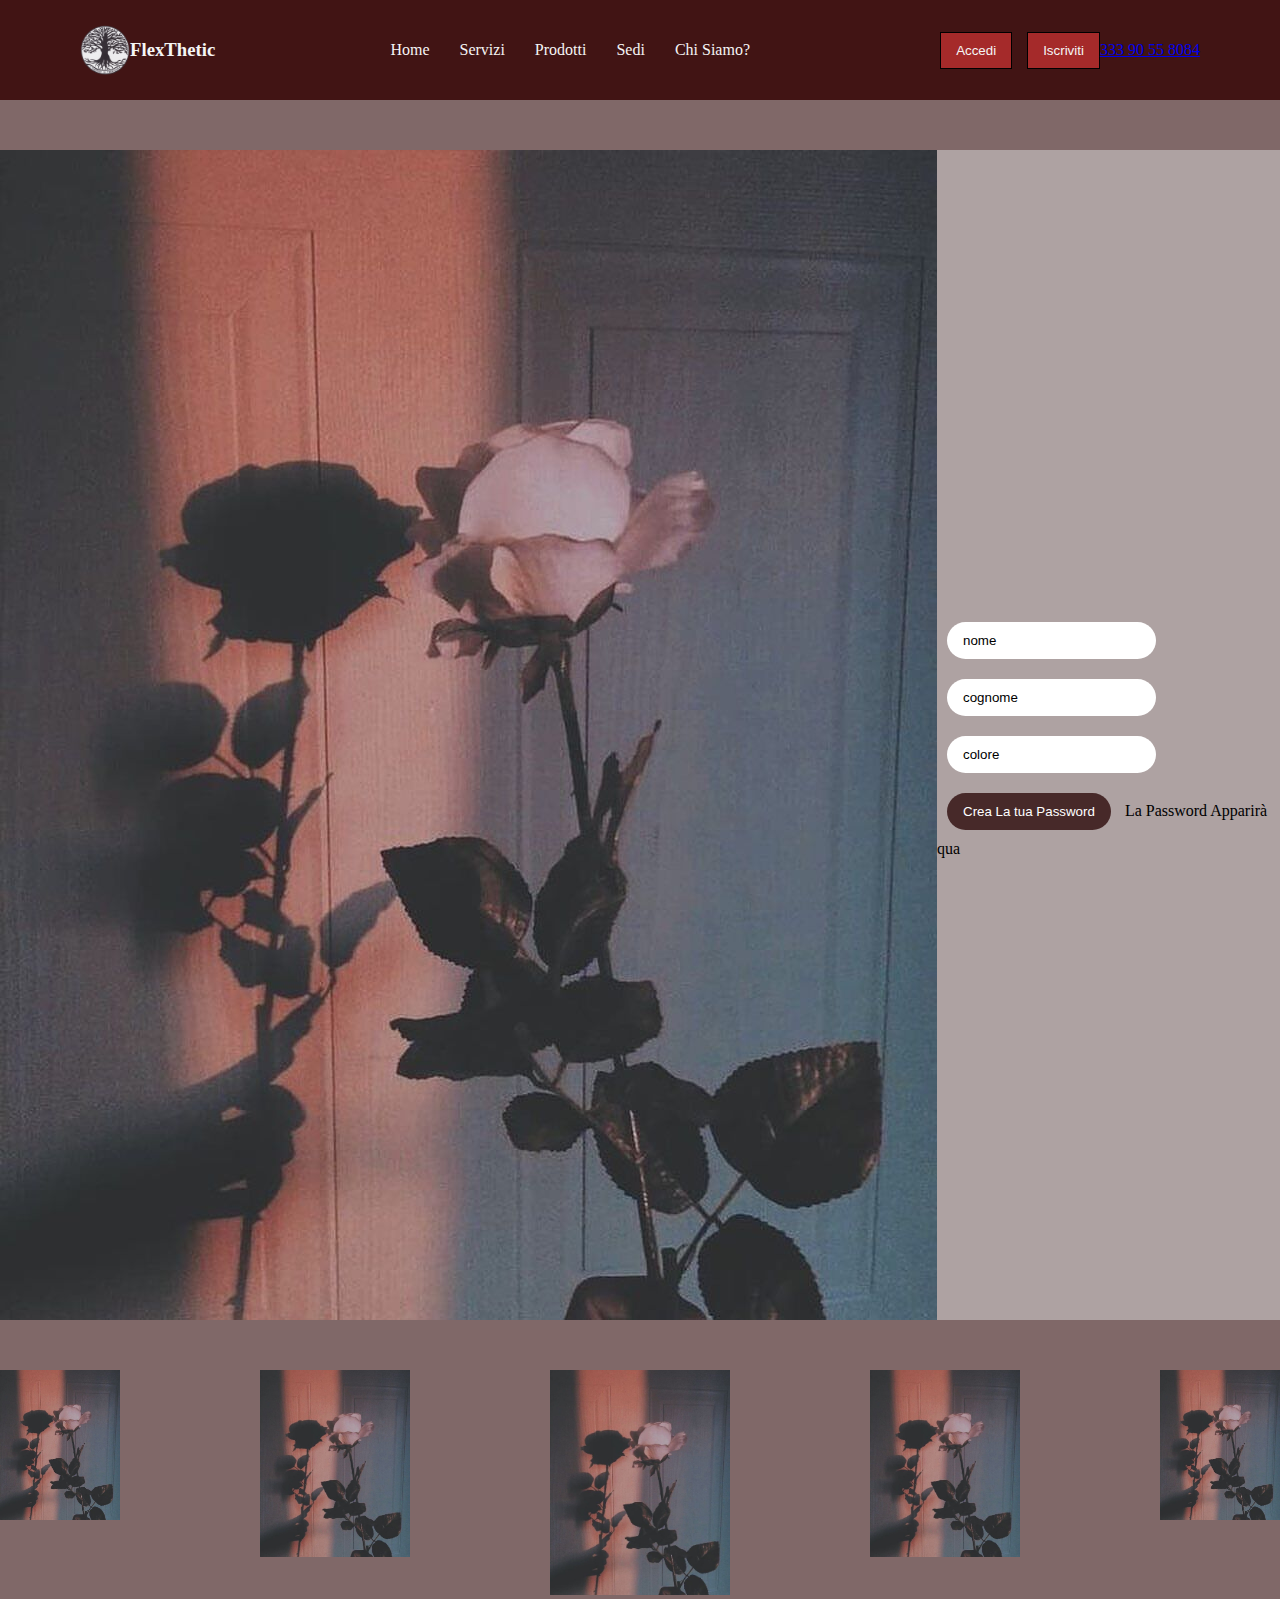
<file: bonus/index-bonus.html>
<!DOCTYPE html>
<html lang="en">
<head>
    <meta charset="UTF-8">
    <meta http-equiv="X-UA-Compatible" content="IE=edge">
    <meta name="viewport" content="width=device-width, initial-scale=1.0">
    <title>Flex</title>
    <link href="https://cdn.jsdelivr.net/npm/bootstrap@5.0.1/dist/css/bootstrap.min.css" rel="stylesheet" integrity="sha384-+0n0xVW2eSR5OomGNYDnhzAbDsOXxcvSN1TPprVMTNDbiYZCxYbOOl7+AMvyTG2x" crossorigin="anonymous">
    <link rel="stylesheet" href="./css/stile.css">
    <link rel="stylesheet" href="script.js">
    <link rel="stylesheet" href="https://cdnjs.cloudflare.com/ajax/libs/font-awesome/5.13.0/css/all.min.css">

</head>
<body class="sfondo-home">

    <header>
        <nav class="col-12 col-md-12 col-xl-12">
            <div class="logo-container col-4 col-md-3 col-xl-2">

                <img class="" src="./img/logo.png" alt="logo">
                <h3 class="">FlexThetic</h3>
            </div>

            <div class="menu desktop col-md-7 col-xl-8">

                <ul>
                    <li>
                        <a href="#">Home</a>
                    </li>
                    <li>
                        <a href="#">
                            Servizi
                            <ul class="tenda">
                                <li>Serv 1</li>
                                <li>Serv 1</li>
                                <li>Serv 1</li>
                                <li>Serv 1</li>
                                <li>Serv 1</li>
                                <li>Serv 1</li>
                            </ul>
                        </a>
                    </li>
                    <li>
                        <a href="#">
                            Prodotti
                            <ul class="tenda">
                                <li>prod 1</li>
                                <li>prod 1</li>
                                <li>prod 1</li>
                                <li>prod 1</li>
                                <li>prod 1</li>
                                <li>prod 1</li>
                            </ul>
                        </a>
                    </li>
                    <li>
                        <a href="#">
                            Sedi
                            <ul  class="tenda">
                                <li>Reg 1</li>
                                <li>Reg 1</li>
                                <li>Reg 1</li>
                                <li>Reg 1</li>
                                <li>Reg 1</li>
                                <li>Reg 1</li>
                            </ul>
                        </a>
                    </li>
                    <li><a href="#">Chi Siamo?</a></li>

                </ul>

            </div>

            <div class="bottoni-nav col-4 col-md-2 col-xl-2">

                <button>Accedi</button>
                <button>Iscriviti</button>
                <span class="desktop"><a href="#">333 90 55 8084</a></span>


            </div>
        </nav>
    </header>
    
    <main class="container">
        <div class="margin-top">

        </div>
        <article>
            <div class="articolo row">

                <img class="col-12 col-md-5 col-xl-6" src="./img/articolo1.jpg" alt="foto-articolo">

                <div class="form col-12 col-md-7 col-xl-6">
                    <input type="text" value="nome" id="nome">
                    <input type="text" value="cognome" id="cognome">
                    <input type="text" value="colore" id="colore"><br>
                    <button type="button" onclick="myFunction()"> Crea La tua Password </button>

                    <label  for="" id="password">La Password Apparirà qua</label>
                </div>

            </div>
        </article>

        <div class="margin-top">

        </div>

        <section>
            <div class="modelli">
                <ul>
                    <li class="desktop">
                        <img width="120px" src="./img/articolo1.jpg" alt="">
                    </li>
                    <li class="desktop">
                        <img width="150px" src="./img/articolo1.jpg" alt="">
                    </li>
                    <li>
                        <img class="desktop" width="180px" src="./img/articolo1.jpg" alt="">
                    </li>
                    <li>
                        <img class="desktop" width="150px" src="./img/articolo1.jpg" alt="">
                    </li>

                    <li>
                        <img class="desktop" width="120px" src="./img/articolo1.jpg" alt="">
                    </li>
                </ul>
            </div>
        </section>
    </main>

    <script src="script.js">

    </script>
</body>
</html>
</file>
<file: bonus/css/stile.css>
@media all and (max-width:800px) {

    .desktop{
        display: none;
    }
    .burger
    {
        display: block;
    }
    .centra
    {
        margin: auto;
    }
    .modelli img
    {
        width: 300px;   
    }
}

@media all and (min-width:801px) {

    .burger
    {
        display: none;
    }
    
}

*
{
    box-sizing: border-box;
    padding: 0%;
    margin: 0%;
     
}
.margin-top
{
    margin-top: 50px;
}
.sfondo-home
{
    background-color: rgba(128, 104, 104, 1);
    font-family: 'Times New Roman', Times, serif;
}
 /* nav */
nav
{
    display: flex;
    align-items: center;
    justify-content: space-around;
    position: relative;
    background-color: rgb(65, 20, 20);
    height: 100px;

}

 .logo-container
 {
     display: flex;
     align-items: center;
     justify-content: center;
 }
 .logo-container img
 {
     width: 50px;
 }

 .logo-container h3
 {
     color: whitesmoke;
 }

 .burger
 {
     display: none;
 }
 .menu
 {
    align-items: center;

 }
 nav .menu>ul
 {
     display: flex;
    justify-content: center;
    align-items: center;
    
 }
 .menu ul
 {
     list-style-type: none;
 }

 .menu ul .tenda
 {
    display: none;
    width: 100px;
    background-color: brown;
    position: absolute;
    top: 20px;
    z-index: 1001;


 }

 .menu>ul>li:hover .tenda
 {
    display: block;
 }

 .menu >ul>li
 {
     padding: 10px 15px;

 }
.menu>ul>li>a
{
    position: relative;
    text-decoration: none;
    color: whitesmoke;

}
 .bottoni-nav
 {
    display: flex;
    justify-content: center;
    align-items: center;

 }

 .bottoni-nav button
 {
     padding: 10px 15px;
     background-color: brown;
     color: whitesmoke;
     border: black 1px solid ;
     margin-left: 15px ;
 }

/* main */

main{
}

.articolo
{
    display: flex;
    justify-content: space-around;
    background-color: rgba( 219, 219, 219, 0.5);
    align-items: center;    
}

.articolo  input, .articolo button
{
    margin: 10px;
    padding: 10px 15px;
    border-radius: 50px;
    border: 1px solid transparent;
    outline: none;
}
.articolo button
{
    background-color: rgb(71, 41, 41);
    color: white;
}

.articolo input:active, .articolo button:active
{
    border-radius: 50px;
    border: 1px solid rgb(160, 126, 126);

}




/* modelli section */


.modelli ul
{
    list-style-type: none;
    display: flex;
    justify-content: stretch;
    justify-content: space-between;
}
</file>
